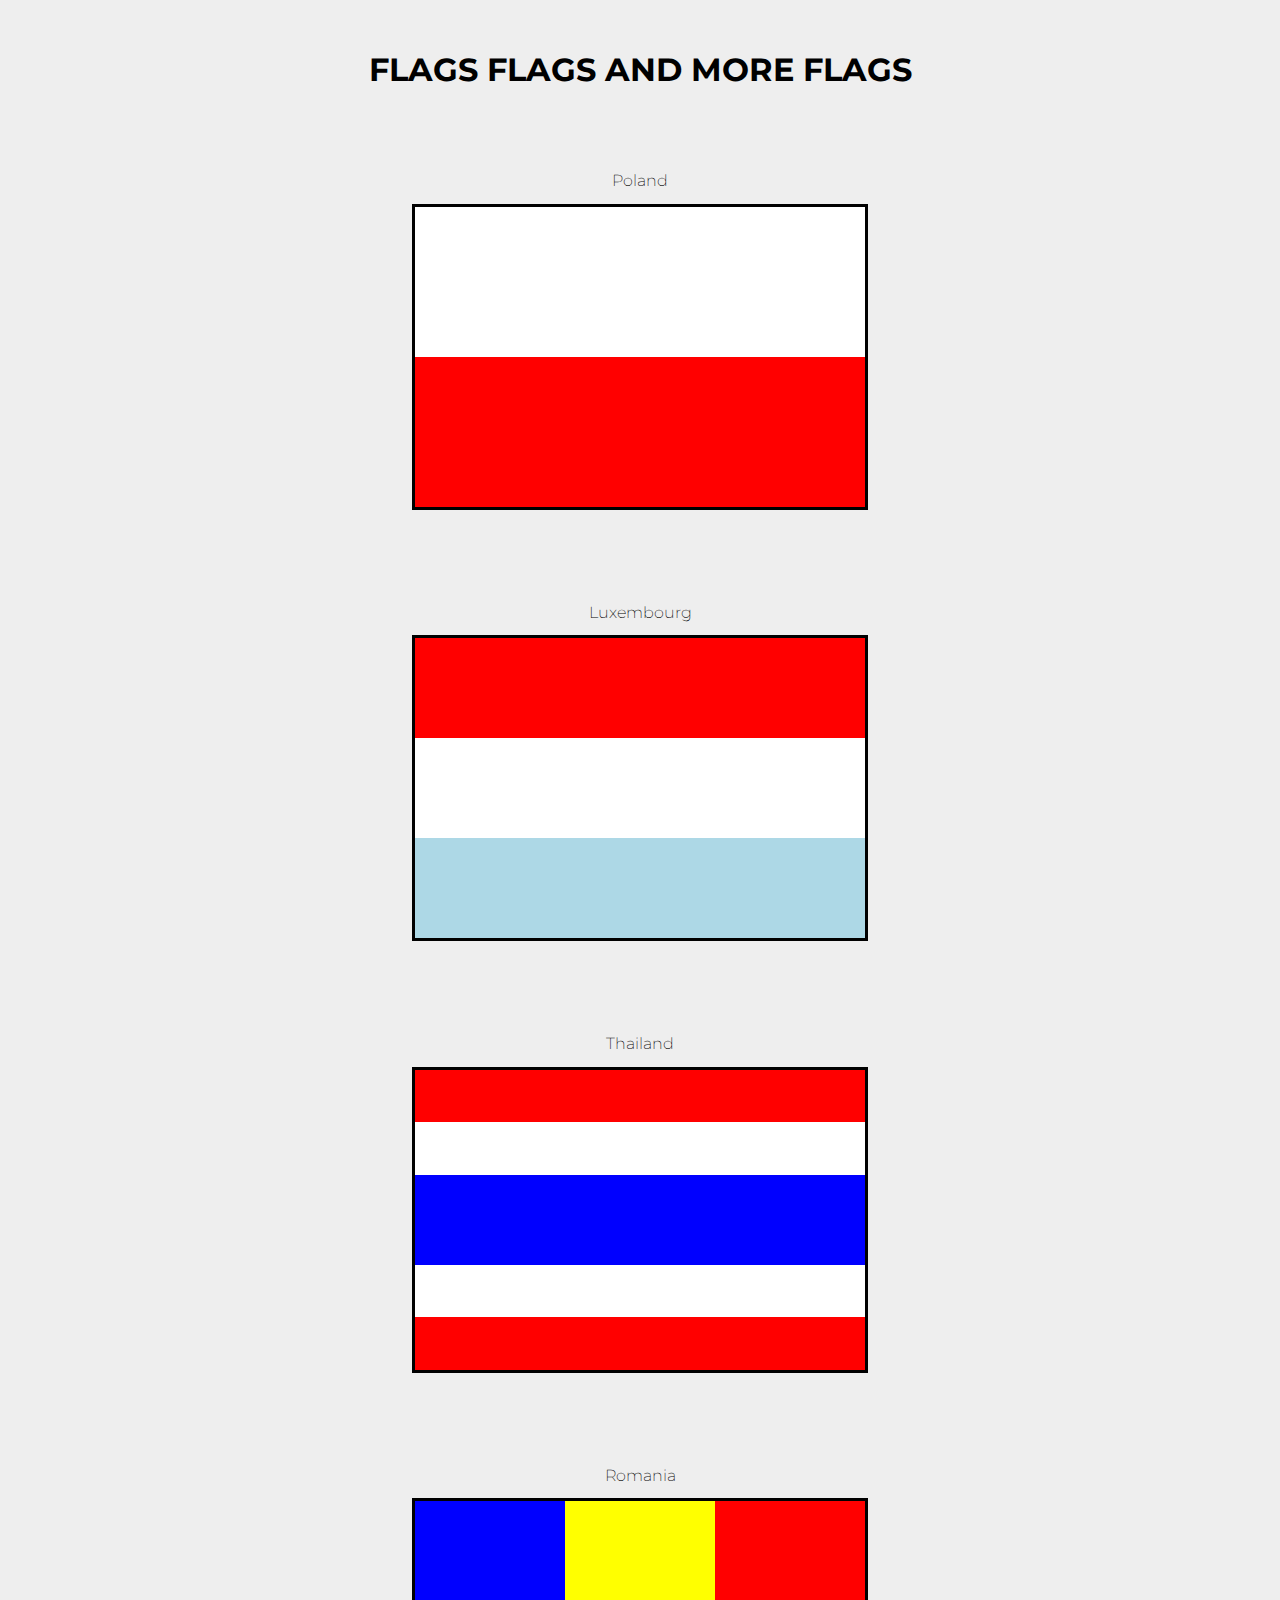
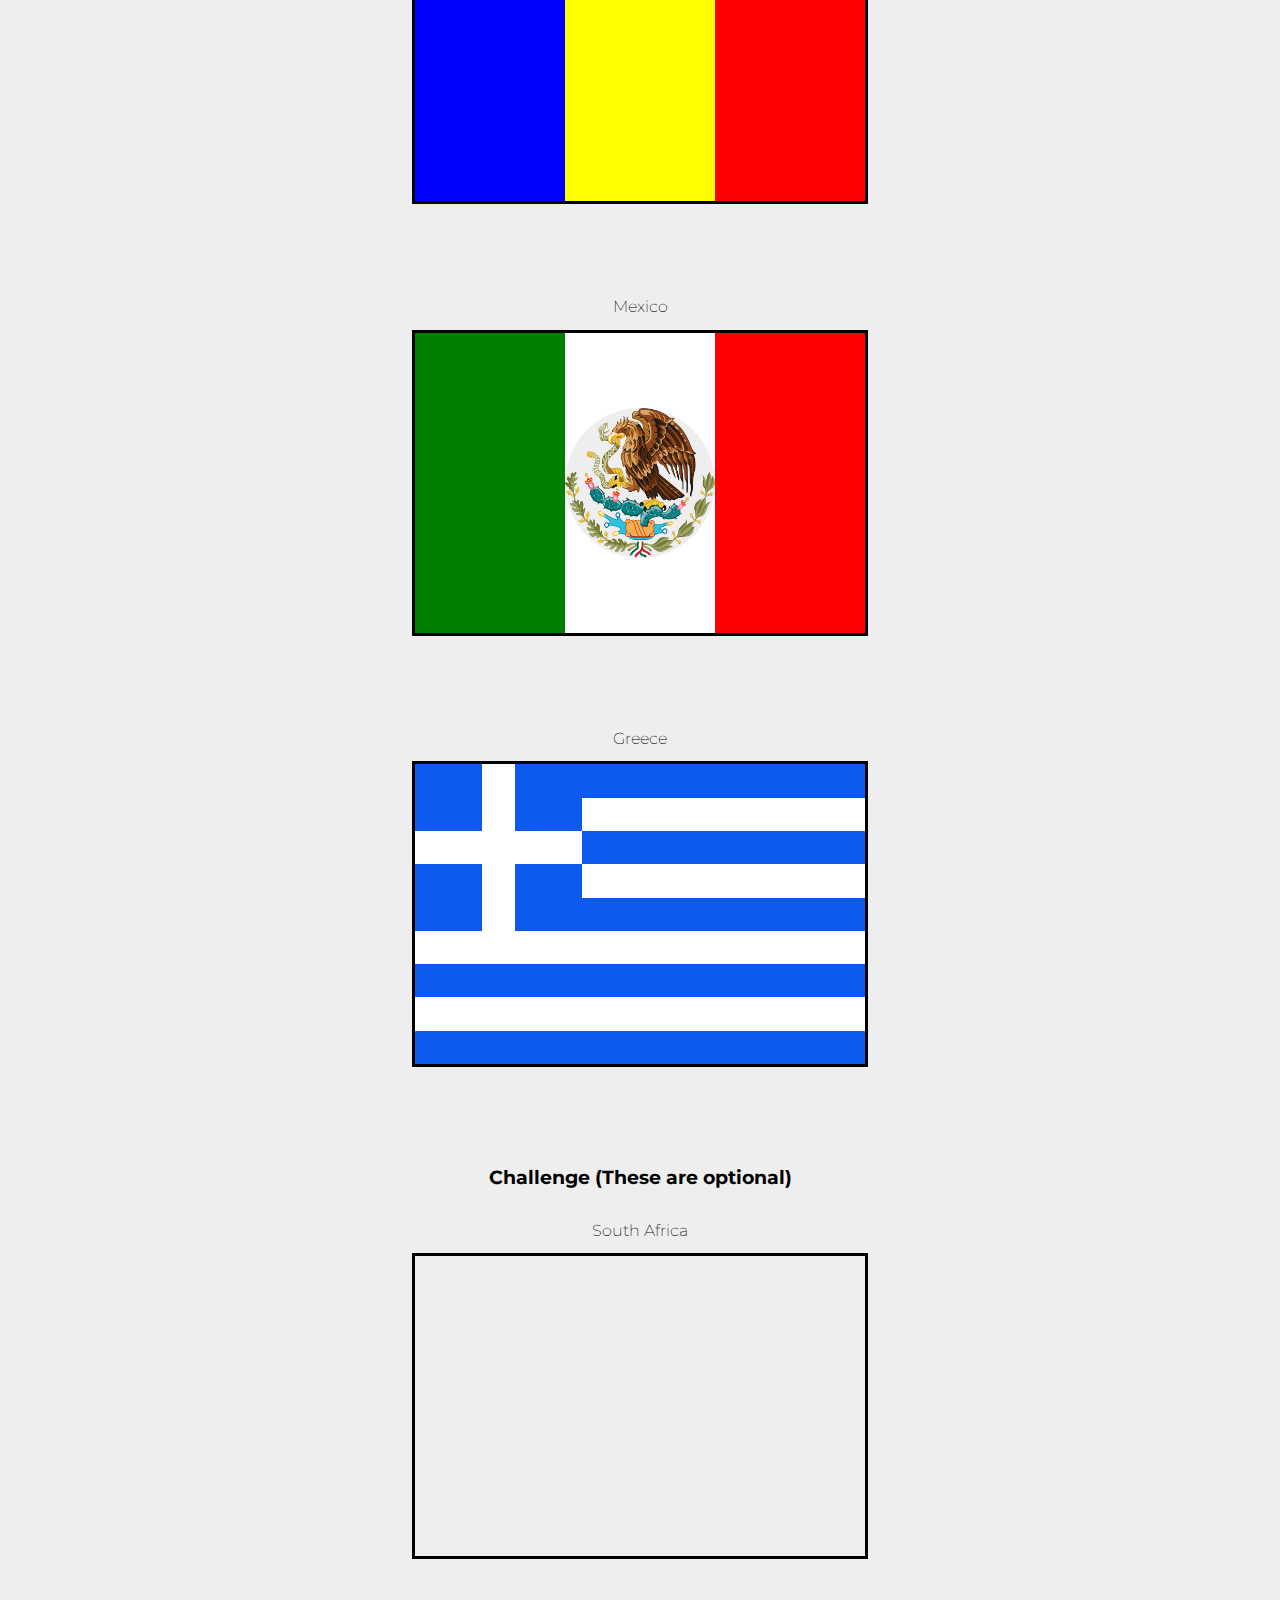
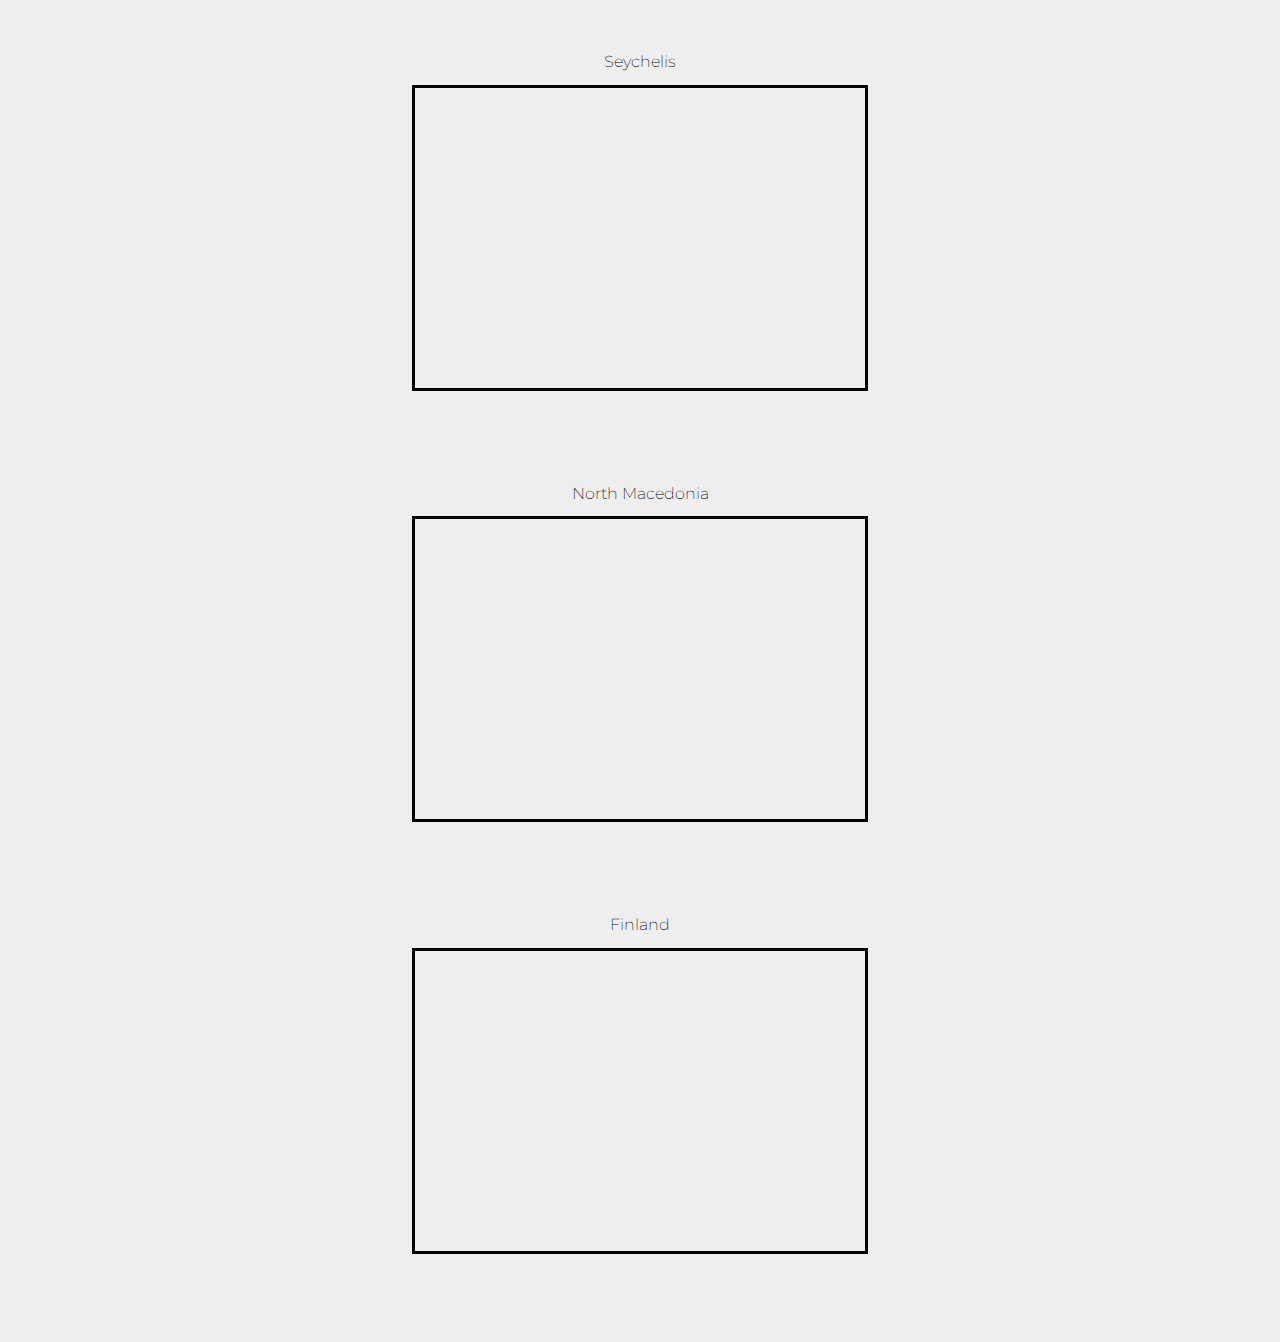
<file: hw2/index.html>
<!DOCTYPE html> 
<head>
    <link rel="preconnect" href="https://fonts.gstatic.com" />
    <link
      href="https://fonts.googleapis.com/css2?family=Montserrat:ital,wght@0,100;0,200;0,300;0,400;0,500;0,600;0,700;0,800;0,900;1,100;1,200;1,300;1,400;1,500;1,600;1,700;1,800;1,900&display=swap"
      rel="stylesheet"
    />
    <link rel="stylesheet" href="styles.css" />
  </head>
  
  <h1 id="intro">FLAGS FLAGS AND MORE FLAGS</h1>
  
  <br />
  
  <!-- Some flags already have some css elements added in... You are expected to finish the rest.-->
  
  <!-- Also feel free to edit the HTML or CSS files as you like-->
  <!-- You are not restricted to the template!-->
  
  <div class="insideborder">
    <h2>Poland</h2>
    <div class="flag">
      <div class="white twovert"></div>
      <div class="red twovert"></div>
    </div>
  
    <h2>Luxembourg</h2>
    <div class="flag">
      <div class="red threevert"></div>
      <div class="white threevert"></div>
      <div class="lightblue threevert"></div>
    </div>
  
    <h2>Thailand</h2>
    <div class="flag">
      <div class="red skinny"></div>
      <div class="white skinny"></div>
      <div class="blue fat"></div>
      <div class="white skinny"></div>
      <div class="red skinny"></div>
    </div>
  
    <h2>Romania</h2>
    <div class="flag horiz">
      <div class="blue threehoriz"></div>
      <div class="yellow threehoriz"></div>
      <div class="red threehoriz"></div>
    </div>
  
    <h2>Mexico</h2>
    <div class="flag horiz">
      <div class="green threehoriz"></div>
      <div class="white threehoriz">
        <img src="flag_eagle.png" class = "circle">
      </div>
      <div class="red threehoriz"></div>
    </div>
  
    <h2>Greece</h2>
    <div class="flag horiz">
      <div class="blue2 greecesquare"></div>
      <div class="blue2 greecesquare"></div>
      <div class="white greecesquare"></div>
      <div class="blue2 greecesquare"></div>
      <div class="blue2 greecesquare"></div>
      <div class="blue2 greecebar"></div>

      <div class="blue2 greecesquare"></div>
      <div class="blue2 greecesquare"></div>
      <div class="white greecesquare"></div>
      <div class="blue2 greecesquare"></div>
      <div class="blue2 greecesquare"></div>
      <div class="white greecebar"></div>

      <div class="white greecesquare"></div>
      <div class="white greecesquare"></div>
      <div class="white greecesquare"></div>
      <div class="white greecesquare"></div>
      <div class="white greecesquare"></div>
      <div class="blue2 greecebar"></div>

      <div class="blue2 greecesquare"></div>
      <div class="blue2 greecesquare"></div>
      <div class="white greecesquare"></div>
      <div class="blue2 greecesquare"></div>
      <div class="blue2 greecesquare"></div>
      <div class="white greecebar"></div>

      <div class="blue2 greecesquare"></div>
      <div class="blue2 greecesquare"></div>
      <div class="white greecesquare"></div>
      <div class="blue2 greecesquare"></div>
      <div class="blue2 greecesquare"></div>
      <div class="blue2 greecebar"></div>

      <div class="white greecelong"></div>
      <div class="blue2 greecelong"></div>
      <div class="white greecelong"></div>
      <div class="blue2 greecelong"></div>
    </div>
  
    <h3>Challenge (These are optional)</h3>
  
    <h2>South Africa</h2>
    <div class="flag">
      <!-- insert flag here -->
    </div>
  
    <h2>Seychelis</h2>
    <div class="flag">
      <!-- insert flag here -->
    </div>
  
    <h2>North Macedonia</h2>
    <div class="flag">
      <!-- insert flag here -->
    </div>
  
    <h2>Finland</h2>
    <div class="flag">
      <!-- insert flag here -->
    </div>
  </div>
</file>
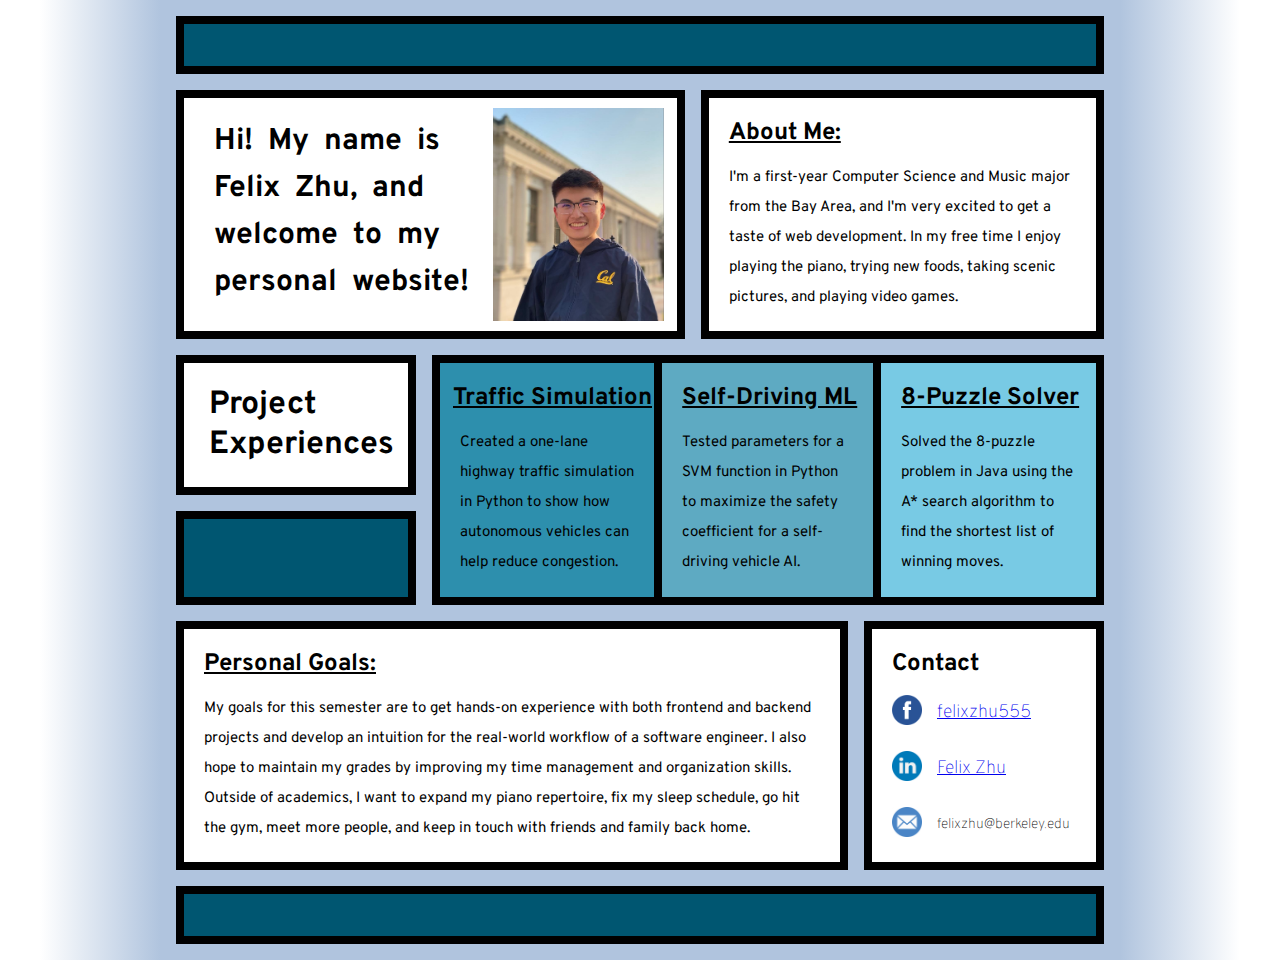
<file: proj1/index.html>
<!DOCTYPE html>
<html lang="en">
<head>
    <meta charset="UTF-8">
    <meta http-equiv="X-UA-Compatible" content="IE=edge">
    <meta name="viewport" content="width=device-width, initial-scale=1.0">
    <link rel="stylesheet" href="./style.css">
    <link href='https://fonts.googleapis.com/css?family=Overpass' rel='stylesheet'>
    <title>Felix's personal site</title>
</head>
<body style="margin: 0px 0px 0px 0px;">
    <div style="display: flex; justify-content: center;">
        <div id="whole">
            <div id="left-margin"></div>
            <div id="main-body">
                <div class="long-rectangle black-border" 
                    style="margin: 16px 16px 8px 16px;"></div>
                <div id="rectangle1" class="white black-border">
                    <div id="rectangle1a">
                        <h3>Hi! My name is Felix Zhu, and welcome to my personal website!</h3>
                    </div>
                    <div id="rectangle1b">
                        <img src="self_portrait.jpg"/>
                    </div>
                </div>
                <div id="rectangle2" class="white black-border">
                    <h2>About Me:</h2>
                    <p>I'm a first-year Computer Science and Music major from the Bay Area, and 
                        I'm very excited to get a taste of web development. In my free time I 
                        enjoy playing the piano, trying new foods, taking scenic pictures, and 
                        playing video games. </p>
                </div>
                <div id="rectangle3">
                    <div id="rectangle3a" class="white black-border">
                        <h1>Project Experiences</h1>
                    </div>
                    <div id="rectangle3b" class="black-border"></div>
                </div>
                <div id="rectangle4" class="white black-border">
                    <div id="rectangle4a">
                        <h2 style="padding-left: 13px;">Traffic Simulation</h2>
                        <p>Created a one-lane highway traffic simulation in Python to show how 
                            autonomous vehicles can help reduce congestion.</p>
                    </div>
                    <div id="rectangle4b">
                        <h2>Self-Driving ML</h2>
                        <p>Tested parameters for a SVM function in Python to maximize 
                            the safety coefficient for a self-driving vehicle AI.</p>
                    </div>
                    <div id="rectangle4c">
                        <h2>8-Puzzle Solver</h2>
                        <p>Solved the 8-puzzle problem in Java using the A* search 
                            algorithm to find the shortest list of winning moves.</p>
                    </div>
                </div>
                <div id="rectangle5" class="white black-border">
                    <h2>Personal Goals:</h2>
                    <p>My goals for this semester are to get hands-on experience with 
                        both frontend and backend projects and develop an intuition for 
                        the real-world workflow of a software engineer. I also hope to 
                        maintain my grades by improving my time management and organization 
                        skills. Outside of academics, I want to expand my piano repertoire, 
                        fix my sleep schedule, go hit the gym, meet more people, and keep 
                        in touch with friends and family back home.</p>
                </div>
                <div id="rectangle6" class="white black-border">
                    <h2 style="text-decoration: none; margin-bottom: 6px;">Contact</h2>
                    <div class="contact-row">
                        <div>
                            <a href="https://www.facebook.com/felixzhu555" target="_blank">
                                <img src="facebook_icon.png" width=50 height=50 />
                            </a>
                        </div>
                        <div class="contact-text">
                            <a href="https://www.facebook.com/felixzhu555" target="_blank">
                                felixzhu555
                            </a>
                        </div> 
                    </div>
                    <div class="contact-row">
                        <div>
                            <a href="https://www.linkedin.com/in/felix-zhu-366a881b2/" target="_blank">
                                <img src="linkedin_icon.png" width=50 height=50 />
                            </a>
                        </div>
                        <div class="contact-text">
                            <a href="https://www.linkedin.com/in/felix-zhu-366a881b2/" target="_blank">
                                Felix Zhu
                            </a>
                        </div> 
                    </div>
                    <div class="contact-row">
                        <div>
                            <img src="email_icon.png" width=50 height=50 />
                        </div>
                        <div class="contact-text" style="font-size: 14px">felixzhu@berkeley.edu</div> 
                    </div>
                </div>
                <div class="long-rectangle black-border" 
                    style="margin: 8px 16px 16px 16px;"></div>
            </div>
            <div id="right-margin"></div>
        </div>
    </div>
</body>
</html>
</file>
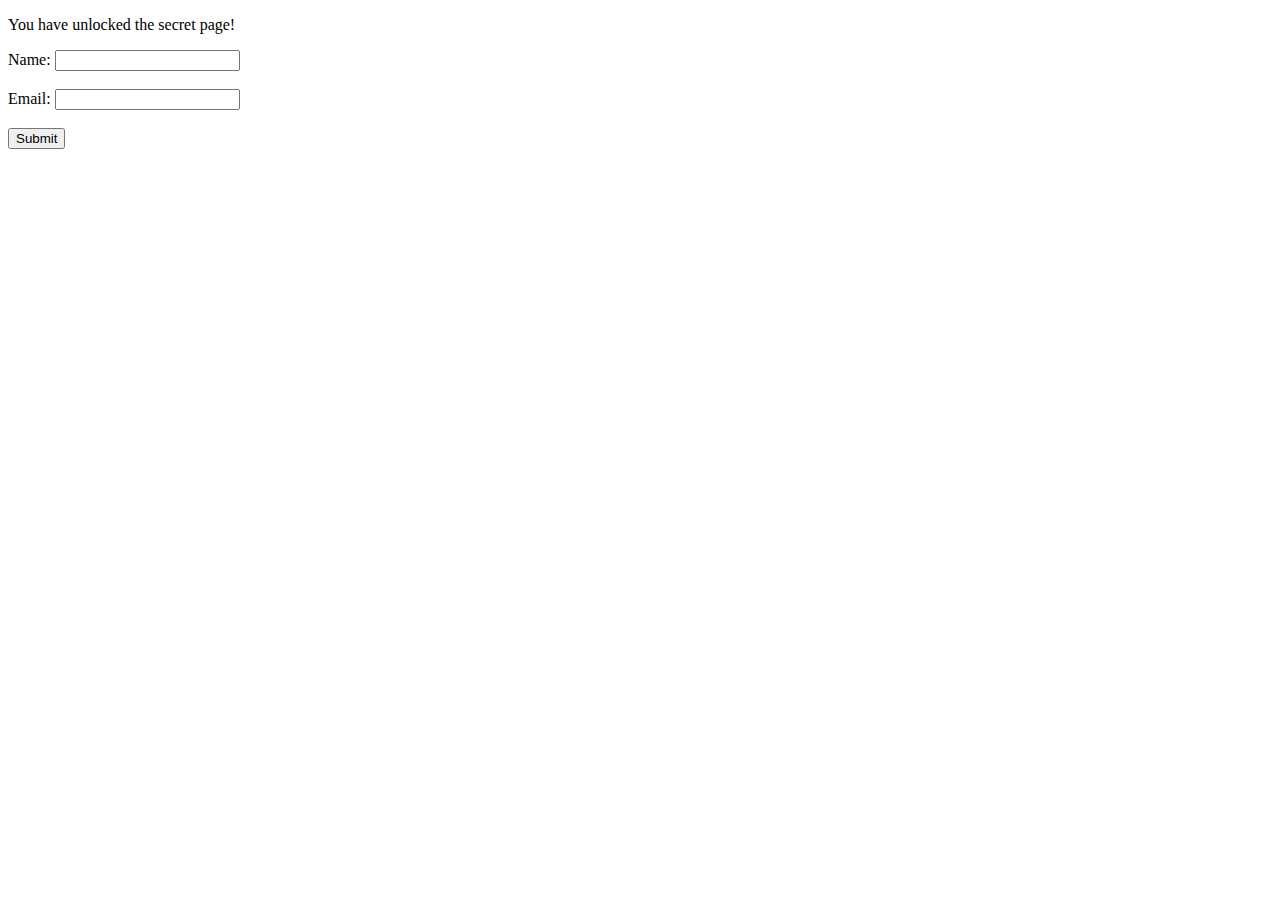
<file: assign1p2.html>
<!DOCTYPE html>
<html lang="en">

<head>
    <meta charset="UTF-8">
    <meta http-equiv="X-UA-Compatible" content="IE=edge">
    <meta name="viewport" content="width=<device-width>, initial-scale=1.0">
    <title>Document</title>
</head>

<body>
    <p>You have unlocked the secret page!</p>
    <form>
        <label>Name: </label><input type="text"/>
        <br><br>
        <label>Email: </label><input type="text"/>
        <br><br>
        <input type="submit">
    </form>
</body>

</html>
</file>
<file: hw2/styles.css>
/* Ignore following classes */

* {
    font-family: "Montserrat", sans-serif;
    background-color: #eeeeee;
  }
  
  #intro {
    color: rgb(0, 0, 0);
    text-align: center;
    margin: 50px;
  }
  
  .insideborder {
    display: flex;
    flex-direction: column;
    align-items: center;
  }
  
  .para {
    font-weight: 300;
    margin-left: 10px;
  }
  
  h2 {
    font-size: medium;
    font-weight: 200;
  }
  
  /* Classes that you might find useful */
  /* Note* These classes do not cover every possibloe case to build you flags, you will have to continue to add your own*/
  
  .flag {
    height: 300px;
    width: 450px;
    border-style: solid;
    margin-bottom: 5rem;
  }
  
  .horiz {
    display: flex;
    flex-direction: row;
    flex-wrap: wrap;
  }
  
  .twovert {
    height: 50%;
  }
  
  .threevert {
    height: 33.3%;
  }
  
  .threehoriz {
    width: 33.3%;
  }
  
  .skinny {
    height: 17.5%;
  }
  
  .fat {
    height: 30%;
  }
  
  .circle {
    border-radius: 50%;
    height: 50%;
    width: 100%;
    position: relative;
    left: 0px;
    top: 75px;
  }

  .greecesquare {
    width: 7.41%;
    height: 11.11%
  }

  .greecebar {
    width: 62.95%;
    height: 11.11%
  }

  .greecelong {
    width: 100%;
    height: 11.11%;
  }
  
  /* Colors/ Feel free to add your own! */
  
  .red {
    background-color: red;
  }
  
  .orange {
    background-color: orange;
  }
  
  .yellow {
    background-color: yellow;
  }
  
  .green {
    background-color: green;
  }
  
  .blue {
    background-color: blue;
  }
  
  .lightblue {
    background-color: lightblue;
  }
  
  .purple {
    background-color: purple;
  }
  
  .white {
    background-color: #fff;
  }

  .blue2 {
    background-color: rgb(13, 90, 239);
  }
</file>
<file: proj1/style.css>
* {
    box-sizing: border-box;
    font-family: "Overpass";
}

h1 {
    padding-left: 25px;
    padding-right: 25px;
    line-height: 40px;
}

h2 {
    padding-left: 20px;
    margin-bottom: 0px;
    text-decoration-line: underline;
}

h3 {
    font-size: 30px;
    padding-left: 30px;
    line-height: 47px;
    word-spacing: 7px;
    margin-top: 20px;
}

p {
    font-size: 15px;
    padding: 0px 20px 0px 20px;
    line-height: 30px;
}

img {
    padding: 10px 10px 10px 10px;
}

.long-rectangle {
    width: 100%;
    height: 6%;
    background-color:#005671;
}

.white {
    background-color: white;
}

.black-border {
    border: 8px solid black;
}

.contact-row {
    display: flex;
    padding-left: 10px;
}

.contact-text {
    align-self: center;
    font-size: 18px;
    font-weight: 100;
    padding-left: 5px;
}

#left-margin {
    width: 10%;
    background-image: linear-gradient(to left, lightsteelblue, white)
}

#right-margin {
    width: 10%;
    background-image: linear-gradient(to right, lightsteelblue, white)
}

#whole {
    display: flex;
    width: 1200px;
    height: 960px;
}

#main-body {
    display: flex;
    flex-wrap: wrap;
    flex-direction: row;
    align-content: flex-start;
    width: 80%;
    background-color: lightsteelblue;
}

#rectangle1 {
    display: flex;
    flex-direction: row;
    width: 53%;
    height: 26%;
    margin: 8px 8px 8px 16px;
}

#rectangle1a {
    width: 60%;
}

#rectangle1b {
    display: flex;
    justify-content: center;
    align-content: center;
    width: 40%;
}

#rectangle2 {
    width: 42%;
    height: 26%;
    margin: 8px 16px 8px 8px;
}

#rectangle3 {
    display: flex;
    flex-direction: column;
    width: 25%;
    height: 26%;
    margin: 8px 8px 8px 16px;
}

#rectangle3a {
    height: 56%;
    margin-bottom: 8px;
}

#rectangle3b {
    height: 37.6%; 
    margin-top: 8px;
    background-color: #005671;
}

#rectangle4 {
    display: flex;
    flex-direction: row;
    width: 70%;
    height: 26%;
    margin: 8px 16px 8px 8px;
}

#rectangle4a {
    width: 33.3%;
    background-color: #2D8FAD;
    border-right: 4px solid black;
}

#rectangle4b {
    width: 33.4%;
    background-color: #5EAAC2;
    border-left: 4px solid black;
    border-right: 4px solid black;
}

#rectangle4c {
    width: 33.4%;
    background-color: #78CAE4;
    border-left: 4px solid black;
}

#rectangle5 {
    width: 70%;
    height: 26%;
    margin: 8px 8px 8px 16px;
}

#rectangle6 {
    width: 25%;
    height: 26%;
    margin: 8px 16px 8px 8px;
}
</file>
